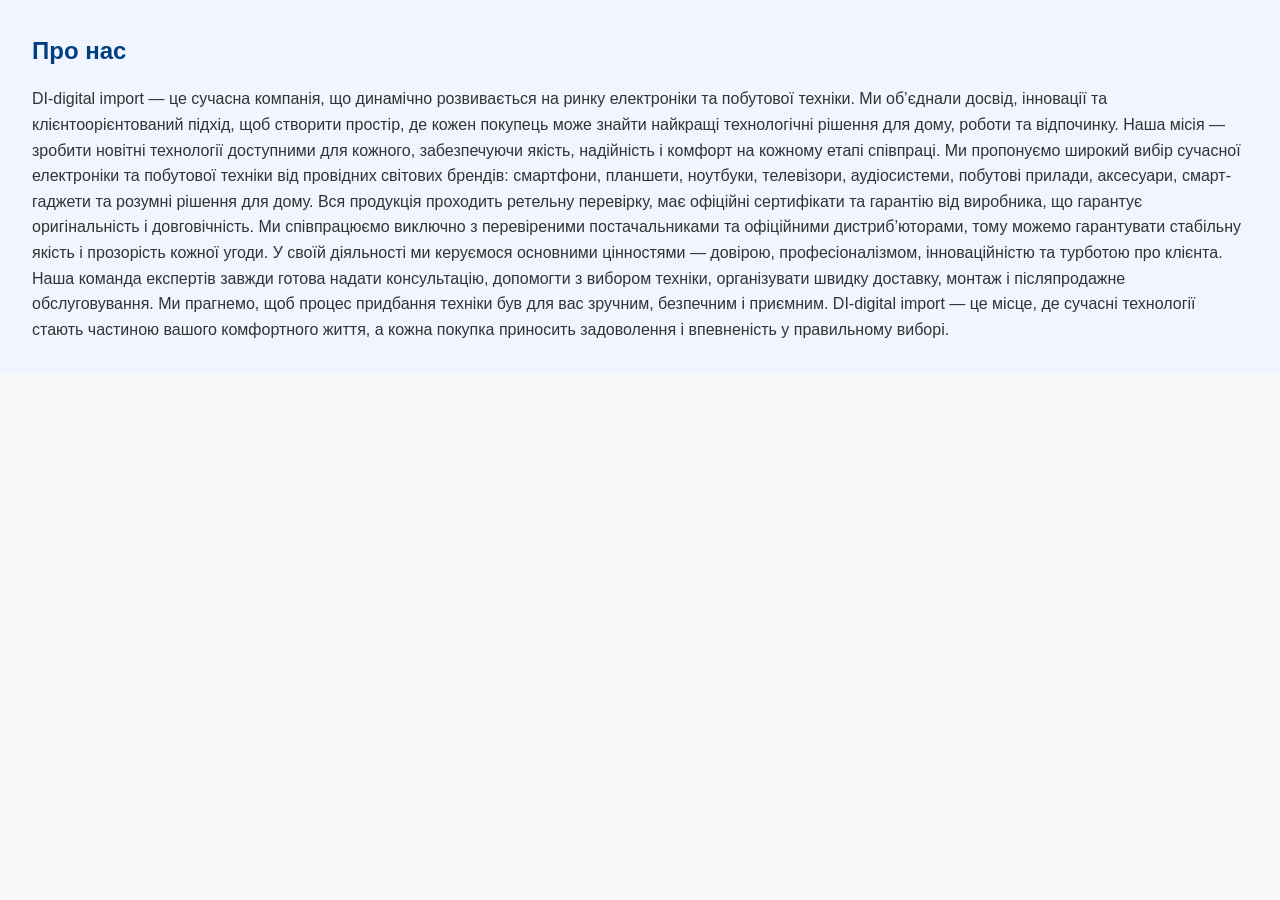
<file: about.html>
<!DOCTYPE html>
<html lang="uk">
<head>
  <meta charset="UTF-8">
  <meta name="viewport" content="width=device-width, initial-scale=1.0">
  <title>Про нас — DI-digital import</title>
  <link rel="stylesheet" href="style.css">
</head>
<body>
  <section class="about">
    <div class="about-text">
      <h2>Про нас</h2>
      <p>
        DI-digital import — це сучасна компанія, що динамічно розвивається на ринку електроніки та побутової техніки.
        Ми об’єднали досвід, інновації та клієнтоорієнтований підхід, щоб створити простір, де кожен покупець може знайти найкращі технологічні рішення для дому, роботи та відпочинку.
        Наша місія — зробити новітні технології доступними для кожного, забезпечуючи якість, надійність і комфорт на кожному етапі співпраці.
        Ми пропонуємо широкий вибір сучасної електроніки та побутової техніки від провідних світових брендів:
        смартфони, планшети, ноутбуки, телевізори, аудіосистеми, побутові прилади, аксесуари, смарт-гаджети та розумні рішення для дому.
        Вся продукція проходить ретельну перевірку, має офіційні сертифікати та гарантію від виробника, що гарантує оригінальність і довговічність. 
        Ми співпрацюємо виключно з перевіреними постачальниками та офіційними дистриб’юторами, тому можемо гарантувати стабільну якість і прозорість кожної угоди. 
        У своїй діяльності ми керуємося основними цінностями — довірою, професіоналізмом, інноваційністю та турботою про клієнта. 
        Наша команда експертів завжди готова надати консультацію, допомогти з вибором техніки, організувати швидку доставку, монтаж і післяпродажне обслуговування.
        Ми прагнемо, щоб процес придбання техніки був для вас зручним, безпечним і приємним.
        DI-digital import — це місце, де сучасні технології стають частиною вашого комфортного життя, а кожна покупка приносить задоволення і впевненість у правильному виборі.
      </p>
    </div>
  </section>
</body>
</html>
</file>
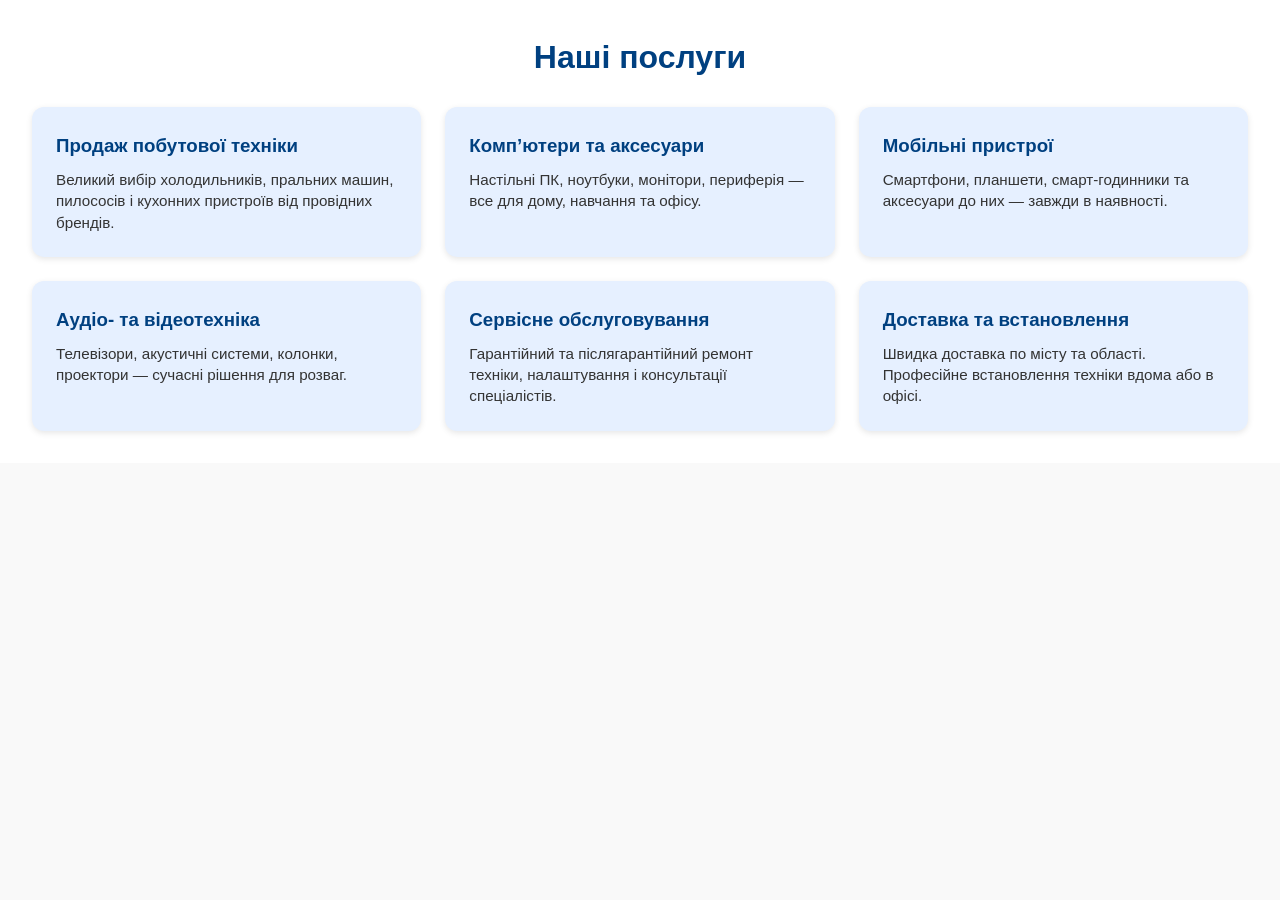
<file: ourservices.html>
<!DOCTYPE html>
<html lang="uk">
<head>
  <meta charset="UTF-8">
  <meta name="viewport" content="width=device-width, initial-scale=1.0">
  <title>Наші послуги — DI-digital import</title>
  <link rel="stylesheet" href="style.css">
</head>
<body>
  <section class="services">
    <h2>Наші послуги</h2>
    <div class="grid-services">
      <div class="service">
        <h3>Продаж побутової техніки</h3>
        <p>Великий вибір холодильників, пральних машин, пилососів і кухонних пристроїв від провідних брендів.</p>
      </div>
      <div class="service">
        <h3>Комп’ютери та аксесуари</h3>
        <p>Настільні ПК, ноутбуки, монітори, периферія — все для дому, навчання та офісу.</p>
      </div>
      <div class="service">
        <h3>Мобільні пристрої</h3>
        <p>Смартфони, планшети, смарт-годинники та аксесуари до них — завжди в наявності.</p>
      </div>
      <div class="service">
        <h3>Аудіо- та відеотехніка</h3>
        <p>Телевізори, акустичні системи, колонки, проектори — сучасні рішення для розваг.</p>
      </div>
      <div class="service">
        <h3>Сервісне обслуговування</h3>
        <p>Гарантійний та післягарантійний ремонт техніки, налаштування і консультації спеціалістів.</p>
      </div>
      <div class="service">
        <h3>Доставка та встановлення</h3>
        <p>Швидка доставка по місту та області. Професійне встановлення техніки вдома або в офісі.</p>
      </div>
    </div>
  </section>
</body>
</html>
</file>
<file: style.css>
* {
  margin: 0;
  padding: 0;
  box-sizing: border-box;
}

body {
  font-family: "Segoe UI", sans-serif;
  background-color: #f9f9f9;
  color: #222;
  line-height: 1.6;
}

.services {
  padding: 2rem;
  background: #ffffff;
  text-align: center;
}

.services h2 {
  font-size: 2rem;
  color: #004080;
  margin-bottom: 1.5rem;
}

.grid-services {
  display: grid;
  grid-template-columns: repeat(3, 1fr);
  gap: 1.5rem;
}

.service {
  background: #e6f0ff;
  padding: 1.5rem;
  border-radius: 12px;
  text-align: left;
  font-weight: 500;
  color: #222;
  box-shadow: 0 2px 6px rgba(0, 0, 0, 0.1);
  transition: all 0.35s ease;
  transform: scale(1);
  cursor: pointer;
}

.service h3 {
  color: #004080;
  margin-bottom: 0.5rem;
}

.service p {
  font-size: 0.95rem;
  color: #333;
  line-height: 1.4;
}

/* Ефект наведення */
.service:hover {
  background: linear-gradient(145deg, #cce0ff, #f0f8ff);
  transform: scale(1.07);
  box-shadow: 0 10px 25px rgba(0, 64, 128, 0.35);
}

/* === Секція "Про нас" (Flexbox 2 колонки) === */
.about {
  display: flex;
  justify-content: space-between;
  align-items: center;
  background: #f0f5ff;
  padding: 2rem;
  gap: 2rem;
}

.about-text {
  flex: 1;
}

.about-text h2 {
  color: #004080;
  margin-bottom: 1rem;
}

.about-text p {
  font-size: 1rem;
  color: #333;
}

.about-image {
  flex: 1;
  text-align: center;
}

.about img {
  width: 100%;
  max-width: 320px;
  border-radius: 10px;
  transition: transform 0.3s ease;
}

/* Анімація зображення */
.about img:hover {
  transform: scale(1.05);
}

/* === Адаптивність === */
@media (max-width: 1200px) {
  .grid-services {
    grid-template-columns: repeat(2, 1fr);
  }
}

@media (max-width: 768px) {
  .about {
    flex-direction: column;
    text-align: center;
  }

  .about-image {
    order: -1;
  }

  .grid-services {
    grid-template-columns: 1fr;
  }
}
</file>
